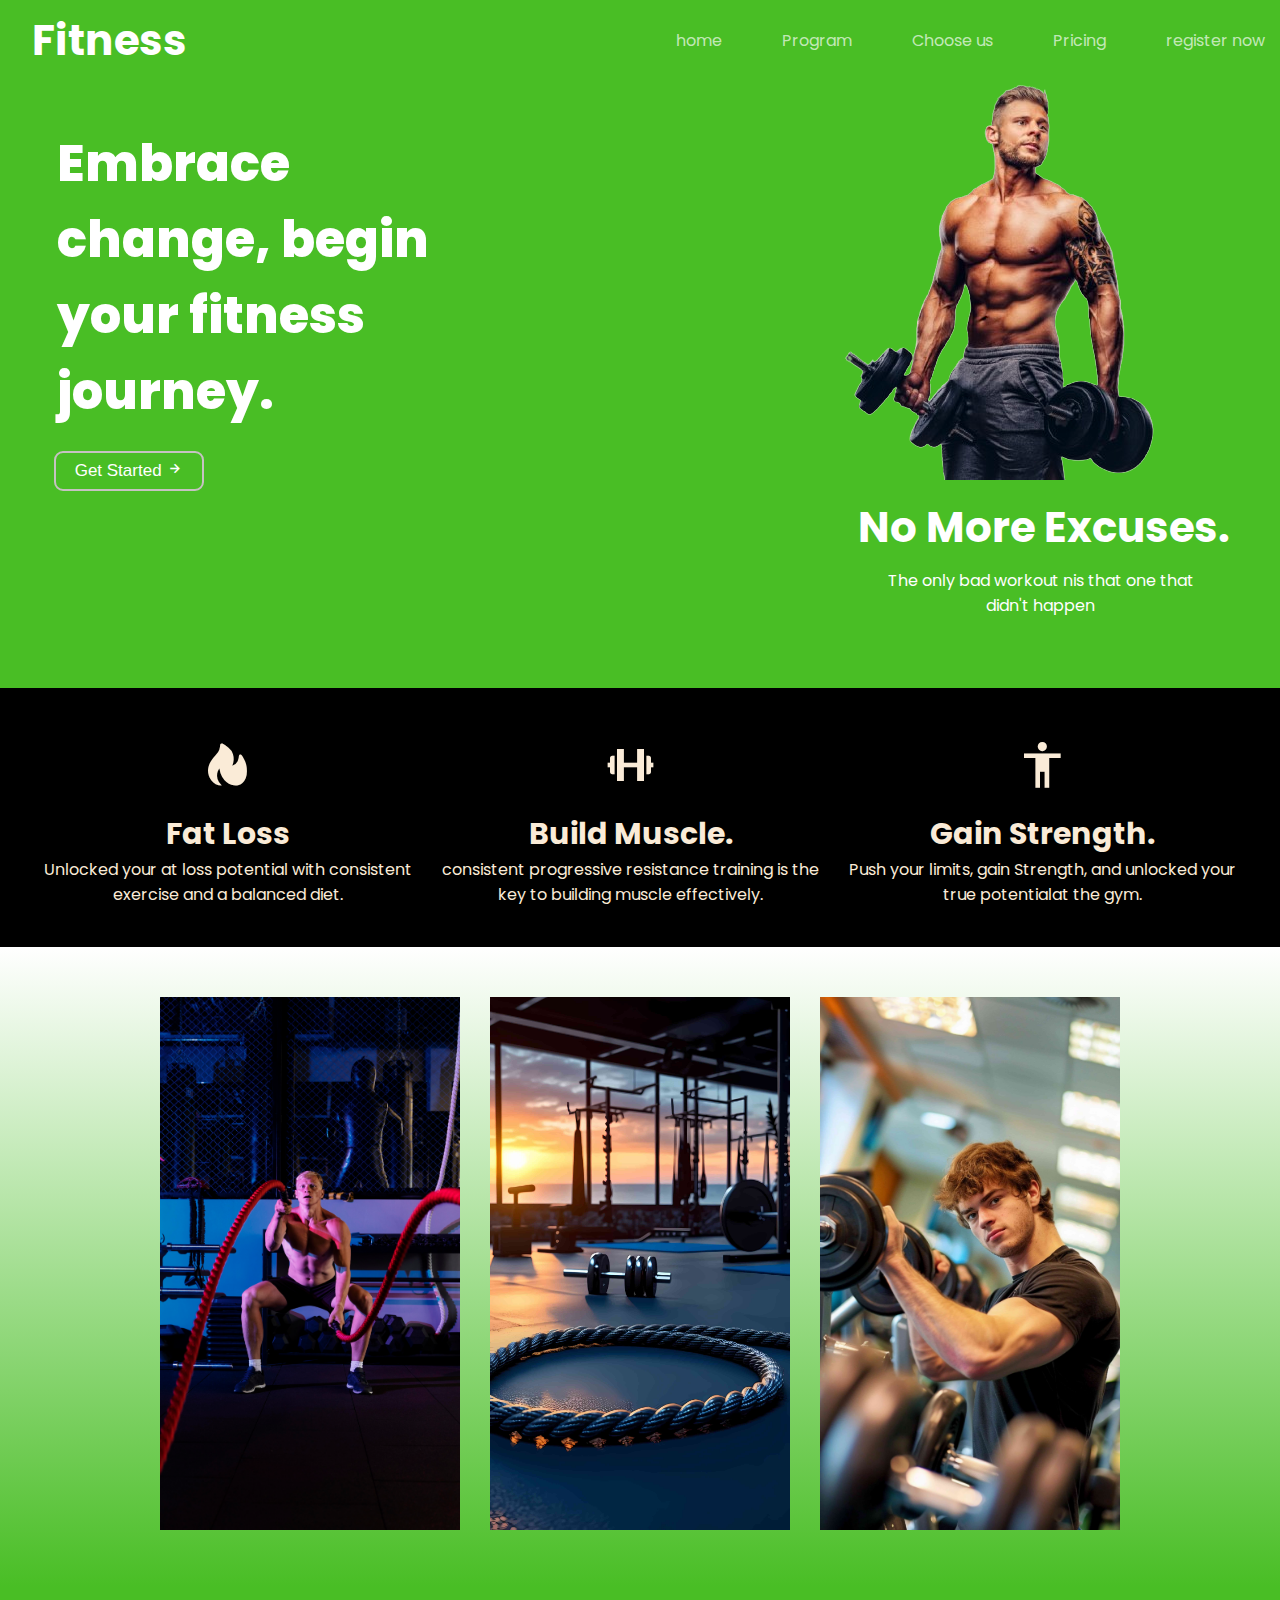
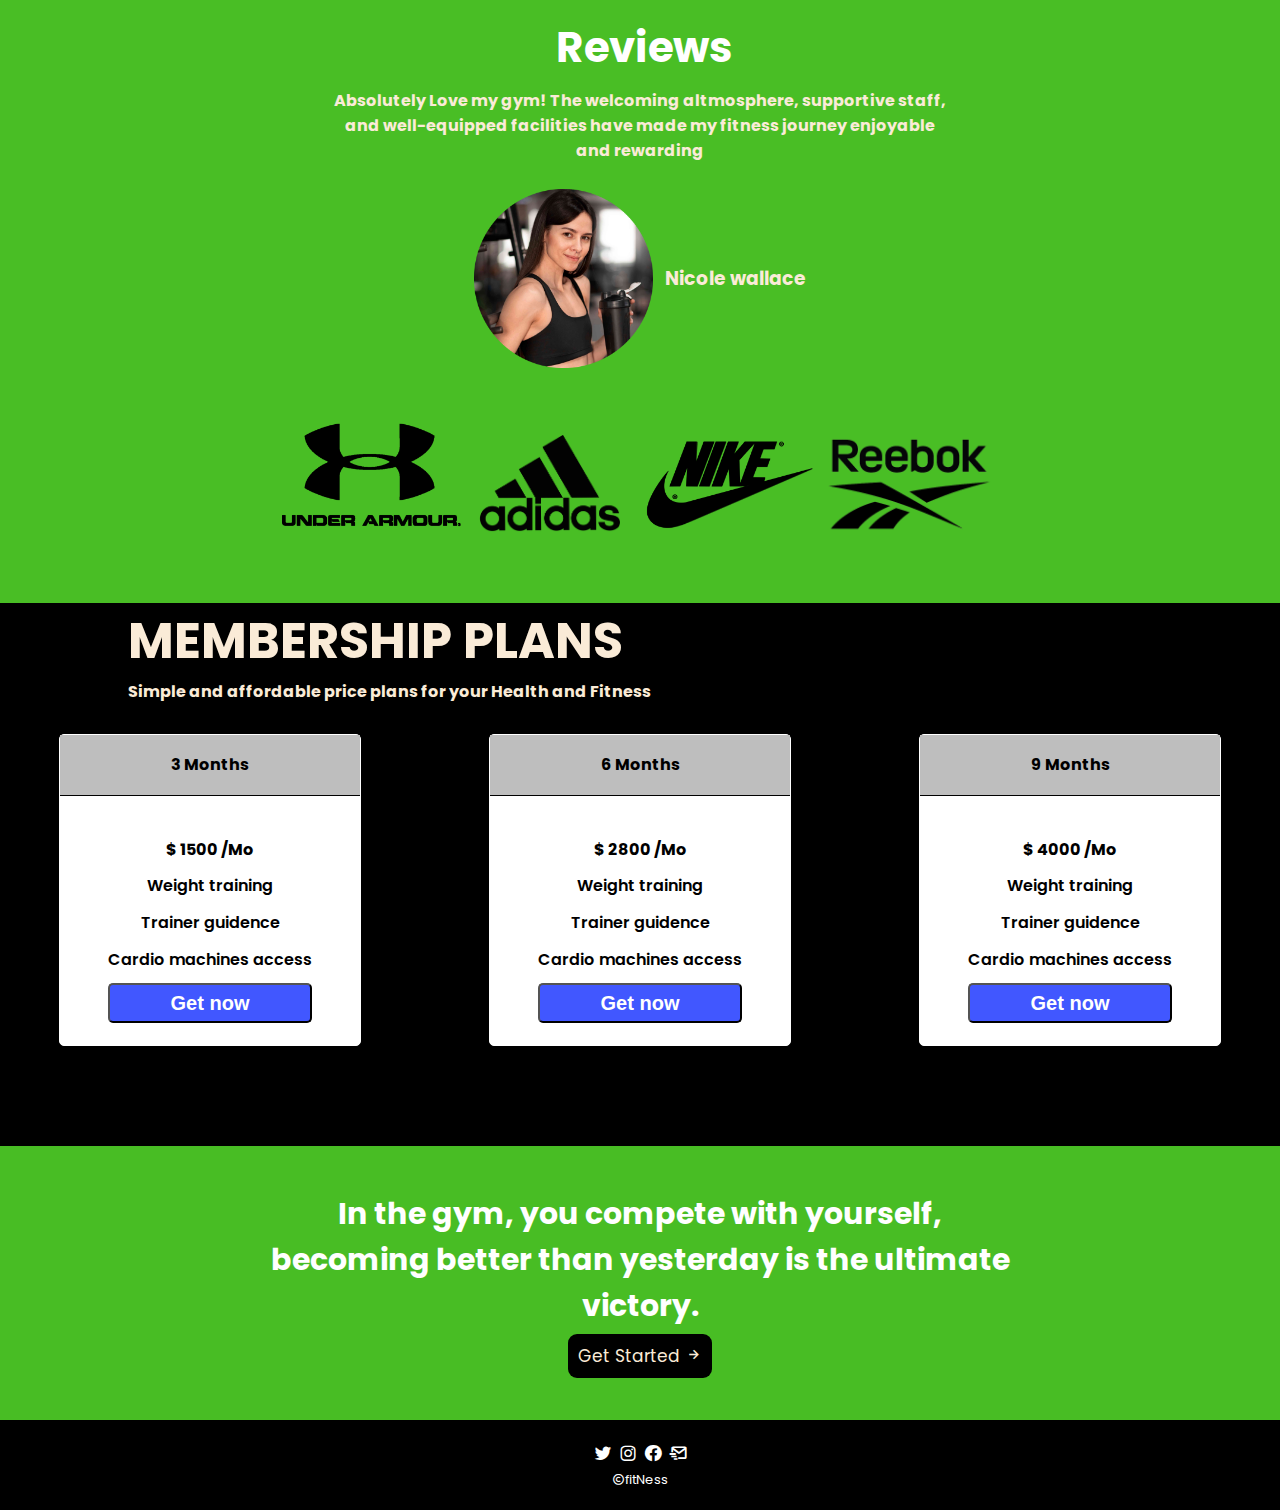
<file: index.html>
<!DOCTYPE html>
<html lang="en">
<head>
    <meta charset="UTF-8">
    <meta name="viewport" content="width=device-width, initial-scale=1.0">
    <title>Document</title>
    <link href='https://unpkg.com/boxicons@2.1.4/css/boxicons.min.css' rel='stylesheet'>  
    <link rel="preconnect" href="https://fonts.googleapis.com">
<link rel="preconnect" href="https://fonts.gstatic.com" crossorigin>
<link href="https://fonts.googleapis.com/css2?family=Poppins:ital,wght@0,100;0,200;0,300;0,400;0,500;0,600;0,700;0,800;0,900;1,100;1,200;1,300;1,400;1,500;1,600;1,700;1,800;1,900&display=swap" rel="stylesheet">
<link rel="stylesheet" href="style.css">
</head>
<body>
    <header>
        <nav>
            <div class="container" > 
             <div class="navlogo">
             <div class="fit">
                <h1>Fitness</h1>
                </div>
                <div class="colm" >
                    <a class="links" href="/index.html">home</a>
                    
                    <a class="links" href="plans.html">Program</a>
           
                    <a class="links" href="#">Choose us</a>
                
                    <a class="links" href="#pricing">Pricing</a>

                    <a class="links" href="/login.html"> register now </a>
                
                    <a class="menu" href="#"><i class='bx bx-menu'></i></a>
                </div>
            </div>
            </div>
        </nav>
    </header>
   <main>
    <div class="container1" id="home1">
        <div class="row">
            <div class="colm1">
                <h1 class="content">Embrace <br> change, begin <br> your fitness<br> journey.</h1>
                <button class="btn">Get Started
                    <i class="bx bx-right-arrow-alt"></i></button>
                
            </div>
            <div class="colm2">
                <img src="workout.png" alt="gym" />
                <h1 class="text"> No More Excuses. <br>  </h1>
                <p class="para">The only bad workout nis that one that <br> didn't happen</p>
            </div>
        </div>
    </div>
</main>
    <section class="container2">
        <div class="row2">
            <div class="icon"><i class='bx bxs-hot' ></i></div>
            <h3 class="featurehead">Fat Loss</h3>
            <p class="featurecontent">Unlocked your at loss potential with consistent<br> exercise and a balanced diet.</p>
    </div>
    <div class="row2">
        <div class="icon"><i class='bx bx-dumbbell'></i></div>
        <h3 class="featurehead">Build Muscle.</h3>
        <p class="featurecontent"> consistent progressive resistance training is the <br>key to building muscle effectively.</p>
</div>
<div class="row2">
    <div class="icon"><i class='bx bx-body' ></i></div>
    <h3 class="featurehead">Gain Strength.</h3>
    <p class="featurecontent">Push your limits, gain Strength, and unlocked your<br> true potentialat the gym.</p>
</div>
</section>
 <section class="container3">
    <div class="row3">
        <div class="pic1"><img src="gym1.jpg" />
        <div class="pikcontent">
            <h3>Cardio</h3>
            <p>Increase yourself heart rate.</p>
        </div>
         </div>
       <div class="pic1">
        <img src="gym2.jpg" />
        <div class="pikcontent">
            <h3>Strength</h3>
            <p>The pain you fell today is Strength.</p>
        </div>
        </div>
       <div class="pic1"><img src="gym3.jpg" />
        <div class="pikcontent">
            <h3>Biceps</h3>
            <p>One of them fav. workout</p>
        </div>
    </div>
    </div>
</section>
<section class="container4">
    <div class="row4">
        <div class="review">
            <h1>Reviews</h1>
            <h4>Absolutely Love my gym! The welcoming altmosphere, supportive staff, <br> and well-equipped facilities have made my fitness journey enjoyable <br> and rewarding </h4>
        </div>
        <div class="lady">
            <img src="gymlady.png" />  <h3>Nicole wallace</h3>
        </div>
        <div class="logo">
            <img class="brand1" src="armour.png" />
            <img class="brand2" src="adidas.png" />
            <img class="brand3" src="nike.png" />
            <img class="brand4" src="reebok.png"/>
        </div>
    </div>
</section>
<section>
  <div clsss="container5" id="pricing">
       <div class="row5">
           <div class="plan">
             <h2>MEMBERSHIP PLANS</h2>
             <P><b>Simple and affordable price plans for your Health and Fitness</b></P>

           </div>
<div class="mem">       
           <div class="colm5">
      <div class="mon">
          <h4>3 Months</h4>
      </div>
      <div class="pn">
       <h4>$ 1500 /Mo</h4>
       <p>Weight training</p>
         
        <p> Trainer guidence</p>
         
         <p>Cardio machines access</p>
    
       <div class="btn2">
        
        <input  type="button" value="Get now">
       </div>
     </div>
    </div>
     <div class="colm5">
      <div class="mon">
       <h4>6 Months</h4>
   </div>
      <div class="pn">
       <h4>$ 2800 /Mo</h4>
       <p>Weight training</p>
         
        <p> Trainer guidence</p>
         
         <p>Cardio machines access</p>

    
      <div class="btn2">
       <input  type="button" value="Get now">
      </div>
    </div>
     </div>
      <div class="colm5">
      <div class="mon">
       <h4>9 Months</h4>
   </div>
      <div class="pn">
       <h4>$ 4000 /Mo</h4>
       <p>Weight training</p>
         
        <p> Trainer guidence</p>
         
         <p>Cardio machines access</p> 

      <div class="btn2">
       <input  type="button" value="Get now">
      </div>
     </div>
    </div>
   </div>
 </div>
</div>
</section>
<section class="container6">
<div class="row6">
    <div class="colm6">
        <p><b>In the gym, you compete with yourself, <br> becoming better than yesterday is the ultimate<br>
        victory.</b></p>
        <a class="btn3"  href="/login.html">Get Started
            <i class="bx bx-right-arrow-alt"></i></a>
    </div>
</div>  
</section>
<footer>
      <div class="container7">
        <div class="social">
       <div class="media">
        <i class='bx bxl-twitter'></i>
        <i class='bx bxl-instagram' ></i>
        <i class='bx bxl-facebook-circle'></i>
        <i class='bx bx-mail-send'></i>
       </div>  
       <div class="copyryt">
        <i class='bx bx-copyright' ></i><span><p>fitNess</p></span>
       </div>
    </div>
</div>
</footer> 
</body>
</html>
</file>
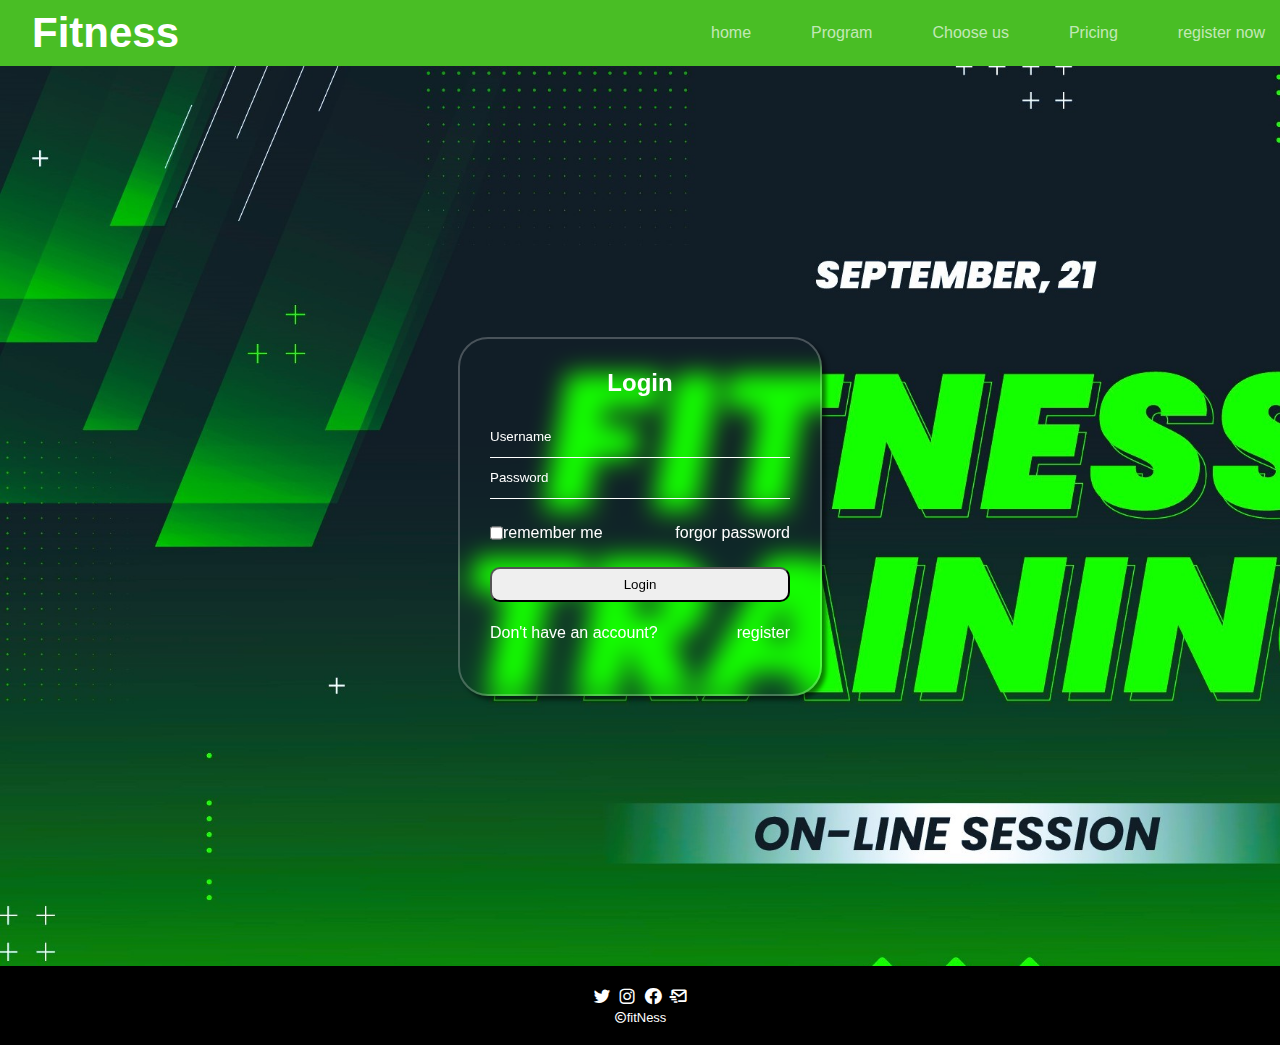
<file: login.html>
<!DOCTYPE html>
<html lang="en">
<head>
    <meta charset="UTF-8">
    <meta name="viewport" content="width=device-width, initial-scale=1.0">
    <title>Document</title>
    <link href='https://unpkg.com/boxicons@2.1.4/css/boxicons.min.css' rel='stylesheet'>  
    <link rel="stylesheet" href="style.css">
    <style>
    body {
            margin: 0;
            padding: 0;
        }
        
    .container0 {
            height: 100vh;
            width: 100%;
            background-color: blue;
            display: flex;
            justify-content: center;
            align-items: center;
            background-image:url(training.jpg); 
            background-size: cover;
        }
    .box0 {
            background-color: rgba(255, 255, 255, 0.1.5); 
            padding: 30px;
            border-radius: 30px;
            border: 2px solid rgba(255, 255, 255, 0.241);
            backdrop-filter: blur(12px );
            width: 300px;
            box-shadow: 4px 4px 4px  rgba(0, 0, 0,.5);
        }
    .box0 form{
            display : flex; 
            flex-direction: column;
            align-items: center;
            justify-content: center;
            height: 300px; 
            gap: 30px; 
        }
    .container0 h2 {
            color: white;
            text-align: center;
            margin-bottom: 20px;
        }
    .inputFields{
             color: white; 
            background: transparent;
            border: none;
            border-bottom: 1px solid white;
            width: 100%; 
            height: 40px;
        }
    input::placeholder{
            color: white;
        }
    .inputgroup{
            width: 100%;
        }
    button {
            width: 100%;
            height: 25px;
            border-radius: 5px;
            color: black;
            cursor: pointer;
        }
    .colm0{
            display: flex;
            justify-content:flex-start;
        }
        .colm0 .checkbox{
            cursor: pointer;
        }
    .forgotpswd{
            display: flex;
            justify-content: space-between;
            align-items: center;
            margin: 25px 0;
            color: white;
        }
        .forgotpswd .pswd a{
            color: white;
            text-decoration: none;
        }
        .register-link{
            margin: 22px 0;
            color:white;
            display: flex;
            justify-content: space-between;
            cursor: pointer;
        }
    </style>
</head> 
<body>
    <header>
        <nav>
            <div class="container" >
             <div class="navlogo">
             <div class="fit">
                <h1>Fitness</h1>
                </div>
                <div class="colm" >
                    <a class="links" href="/index.html">home</a>
                    
                    <a class="links" href="plans.html">Program</a>
           
                    <a class="links" href="#">Choose us</a>
                
                    <a class="links" href="#pricing">Pricing</a>

                    <a class="links" href="/login.html">register now </a>

                    <a class="menu" href="#"><i class='bx bx-menu'></i></a>
                </div>
            </div>
            </div>
        </nav>
    </header>
  <div class="container0">
        <form class="box0">
            <h2>Login</h2>

            <div class="input">
                <input class="inputFields" type="text" id="username" name="username" required placeholder="Username">  
            </div>

            <div class="input">
                <input   class="inputFields" type="password" id="password" name="password" required placeholder="Password">
            </div>
            <div class="forgotpswd">
            <div class="colm0">
                <input class="checkbox" type="checkbox" id="remember me"> <p> remember me</p>
        </div>
        <div class="pswd">
            <a href="forgot password">forgor password</a> 
        </div>
    </div>
        <button style="border-radius: 10px; height: 35px;" type="submit">Login</button>
            <p class="register-link">Don't have an account?   <a style=" color:white; text-decoration: none;" href="#">register</a></p>
        </form>
    </div>
    <footer>
        <div class="container7">
          <div class="social">
         <div class="media">
          <i class='bx bxl-twitter'></i>
          <i class='bx bxl-instagram' ></i>
          <i class='bx bxl-facebook-circle'></i>
          <i class='bx bx-mail-send'></i>
         </div>  
         <div class="copyryt">
          <i class='bx bx-copyright' ></i><span><p>fitNess</p></span>
         </div>
      </div>
  </div>
  </footer> 
</body>
</html>
</file>
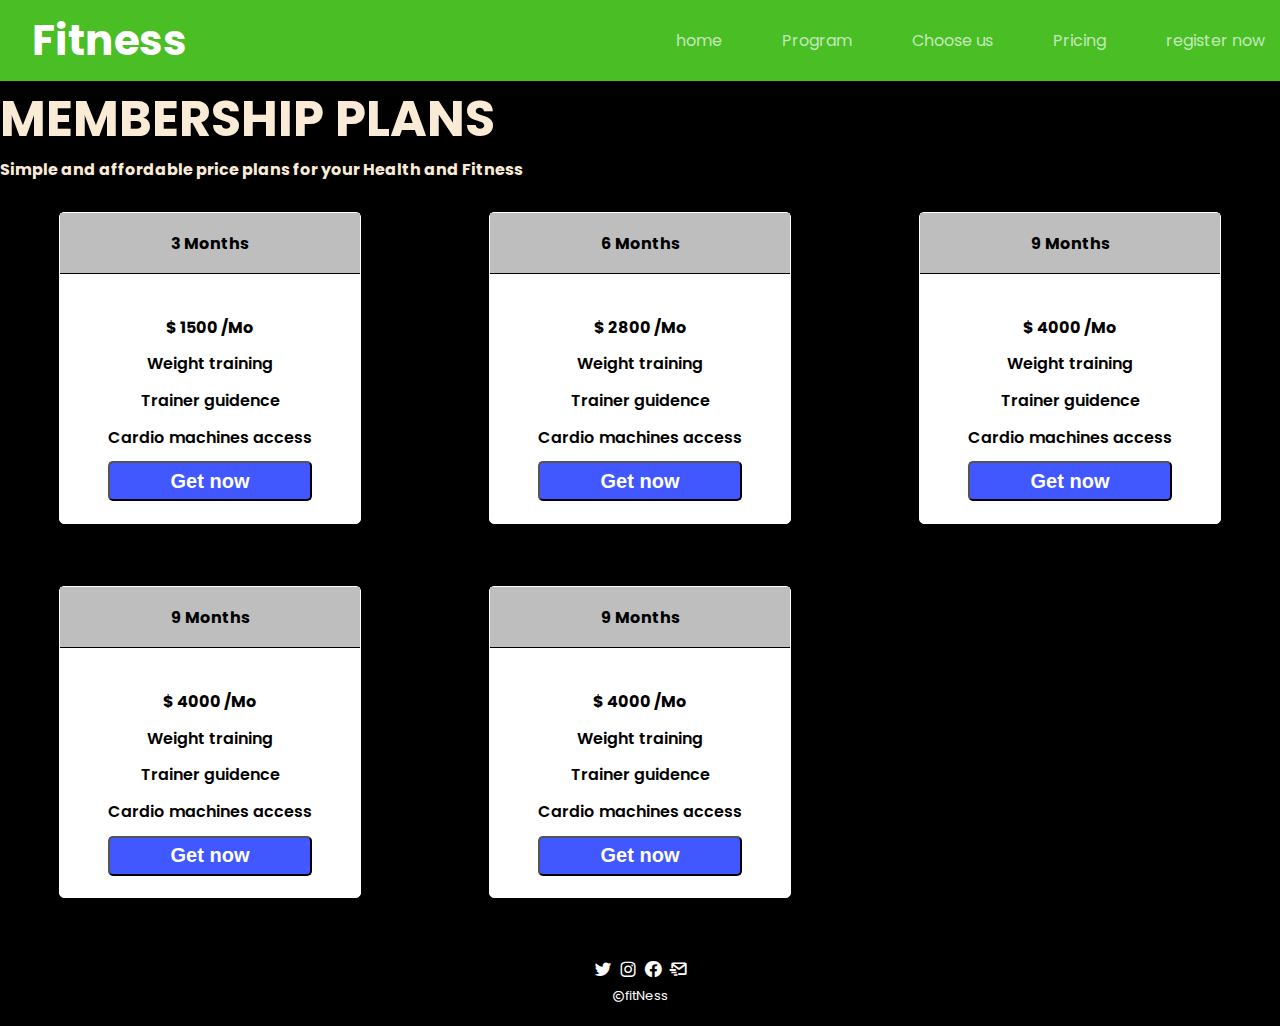
<file: plans.html>
<!DOCTYPE html>
<html lang="en">
<head>
    <meta charset="UTF-8">
    <meta name="viewport" content="width=device-width, initial-scale=1.0">
    <title>Document</title>
    
    <link href='https://unpkg.com/boxicons@2.1.4/css/boxicons.min.css' rel='stylesheet'>  
    <link rel="preconnect" href="https://fonts.googleapis.com">
<link rel="preconnect" href="https://fonts.gstatic.com" crossorigin>
<link href="https://fonts.googleapis.com/css2?family=Poppins:ital,wght@0,100;0,200;0,300;0,400;0,500;0,600;0,700;0,800;0,900;1,100;1,200;1,300;1,400;1,500;1,600;1,700;1,800;1,900&display=swap" rel="stylesheet">
<link rel="stylesheet" href="style.css">
</head>
<body> 
    <header>
        <nav>
            <div class="container" >
             <div class="navlogo">
             <div class="fit">
                <h1>Fitness</h1>
                </div>
                <div class="colm" >
                    <a class="links" href="/index.html">home</a>
                    
                    <a class="links" href="plans.html">Program</a>
           
                    <a class="links" href="#">Choose us</a>
                
                    <a class="links" href="#pricing">Pricing</a>

                    <a class="links" href="/login.html">register now </a>

                    <a class="menu" href="#"><i class='bx bx-menu'></i></a>
                </div>
            </div>
            </div>
        </nav>
    </header>
<section>
           <div clsss="container10" >  
           <div class="row10">

               <div class="plan10">
                 <h2>MEMBERSHIP PLANS</h2>
                 <P><b>Simple and affordable price plans for your Health and Fitness</b></P>
               </div>

    <div class="mem10">       
         <div class="colm10">
        <div class="mon10">
              <h4>3 Months</h4>
        </div>
        <div class="pn10">
              <h4>$ 1500 /Mo</h4>
              <p>Weight training</p>
              <p> Trainer guidence</p>
              <p>Cardio machines access</p>
         <div class="btn10">
              <input  type="button" value="Get now">
         </div> </div> </div>

          <div class="colm10">
          <div class="mon10">
           <h4>6 Months</h4>
           </div>
          <div class="pn10">
           <h4>$ 2800 /Mo</h4>
           <p>Weight training</p>
            <p> Trainer guidence</p>
             <p>Cardio machines access</p>
          <div class="btn10">
           <input  type="button" value="Get now">
          </div> </div> </div>

          <div class="colm10">
          <div class="mon10">
           <h4>9 Months</h4>
           </div>
           <div class="pn">
           <h4>$ 4000 /Mo</h4>
           <p>Weight training</p>
            <p> Trainer guidence</p>
             <p>Cardio machines access</p> 
          <div class="btn2">
           <input  type="button" value="Get now">
          </div> </div>  </div>
        
          <div class="colm10">
            <div class="mon10">
             <h4>9 Months</h4>
             </div>
             <div class="pn">
             <h4>$ 4000 /Mo</h4>
             <p>Weight training</p>
              <p> Trainer guidence</p>
               <p>Cardio machines access</p> 
            <div class="btn2">
             <input  type="button" value="Get now">
            </div> </div>  </div>

            <div class="colm10">
                <div class="mon10">
                 <h4>9 Months</h4>
                 </div>
                 <div class="pn">
                 <h4>$ 4000 /Mo</h4>
                 <p>Weight training</p>
                  <p> Trainer guidence</p>
                   <p>Cardio machines access</p> 
                <div class="btn2">
                 <input  type="button" value="Get now">
                </div> </div>  </div>

       </div>
     </div>
    </div>


</section>
<footer>
    <div class="container7">
      <div class="social">
     <div class="media">
      <i class='bx bxl-twitter'></i>
      <i class='bx bxl-instagram' ></i>
      <i class='bx bxl-facebook-circle'></i>
      <i class='bx bx-mail-send'></i>
     </div>  
     <div class="copyryt">
      <i class='bx bx-copyright' ></i><span><p>fitNess</p></span>
     </div>
  </div>
</div>
</footer> 
</body>
</html>
</file>
<file: style.css>
body {
    padding: 0;
    margin: 0;
    background-color: #49Be25;
    font-family: "Poppins", sans-serif;
    animation-name: fade;
    animation-duration: 1s;
}
* {
    MARGIN:0;
    padding: 0;
}

@keyframes fade {
    0% {
        opacity: 0;
    }

    100% {
        opacity: 100;
    }
}

html{
    padding: 0;
    margin: 0;
    width: 100%;
    box-sizing: border-box;
}

.container {
    height: 100%;
    color: white;
   
}

.navlogo {
    display: flex;

    align-items: center;
    flex-direction: row;
    padding: 0 15px;
   justify-content: space-between;
}

.fit {
    color: white;
    font-size: 30px;
}

.colm {
    display: flex;
    gap: 60px;

}

.colm a {
    color: rgba(255, 255, 255, 0.683);
    text-decoration: none;
}

.colm a:hover {
    color: rgb(0, 0, 0);
}
.menu{
    display:none;
}

@media screen and (max-width:480px) {
    .links{
        display: none;
    }
    .menu{
        display:block;
        font-size: 30px;
    }
    .row{
        flex-direction: column;
    }
   .colm2{
       display: flex;
       flex-direction: column;
       justify-content: center;
       align-items: center; 
   }
    .container2{
        flex-direction: column;gap: 50px;
    }
    .row3{
        flex-direction: column;
    }
    .container3 .pic1{
        width: 100%;
        transition: ALL ease-in-out .1S;
    }
    .row3 .pic1:hover{
        scale:none;
    }
    .row4{
        flex-direction: column;
    }
    .row5{
        flex-direction: column;
    }
    .row5 .mem{
        flex-direction: column;
        gap:45px;
    }
    .row6{
       flex-direction: column;  
    } 
    .social{
        flex-direction: column;
    }
    .row10 .mem10{
     display: flex;
     flex-direction: column;
     gap: 50px;
    }
    
}



.container1 {
    height: 100%;
    width: 100%;
    align-items: center;
}

.content {
    font-weight: 800;
    font-size: 50px;
    color: white;
    margin-top: 45px;
    text-align: left;
}

.btn {
    height: 40px;
    width: 150px;
    font-size: 17px;
    color: white;
    padding: 4px;
    margin-top: 3%;
    margin-left: 14PX;
    border-radius: 9px;
    cursor: pointer;
    background: transparent;
    border: 2px solid rgb(198, 194, 194);
}

.btn:hover {
    background-color: white;
    color: black;
}

.row {
    display: flex;
    justify-content: space-between;
    max-width: 1200px;
    margin: auto;
}

h1,
text {
    text-align: center;
    margin: 9px;
    padding-left: 8px;
    font-size: 42px;
    color: white;
}

.para {
    color: white;
    text-align: center;
}

/* span {
    display: inline-block;
    margin-left: 20%;

} */

.container2 {
    display: flex;
    justify-content: center;
    align-items: center;
    margin-top: 70px;
    padding-top: 40px;
    padding-bottom: 40px;
    width: 100%;
    height: 100%;
    gap: 30px;
    background-color: black;
    color: antiquewhite;
}

.icon {
    text-align: center;
    font-size: 55px;
}

.icon:hover {
    color: #49Be25;
}

.featurehead {
    font-size: 30px;
    text-align: center;
}

.featurecontent {
    text-align: center;
}


/* section 3 css start  */
.container3 {
    height: 100%;
    width: 100%;
    background: linear-gradient(0deg, rgba(73, 190, 37, 1) 0%, rgba(255, 255, 255, 1) 100%);
padding: 50px 0;
}

.pic1 {
    width: 300px;
    aspect-ratio: 9/16;
    transition: ALL ease-in-out .4S;
    position: relative;
}
.pic1 img {
    object-fit: cover;
    height: 100%;
    width: 100%;

}

.pikcontent{

position: absolute;
top: 0;
height: 100%;
width: 100%;
background-color: #49be2555;
display: none;
flex-direction: column;
justify-content: center;
align-items: center;
color: white;
}
.row3 {
    display: flex;
    height: 100%;
    justify-content:center;
  max-width: 1200px;
  margin: auto;
  gap: 30px;

}

.pic1:hover {
    scale: 1.1;
}
.pic1:hover .pikcontent{
    display: flex;

}

/* section 3 css End  */

/* section 4 css start */
.container4 {}

.row4 {
    width: 100%;
    display: flex;
    justify-content: center;
    align-items: center;
    text-align: center;
    color: antiquewhite;
    flex-direction: column;
    padding-top: 20px;
}

.lady img {
    width: 100%;
    display: flex;
    justify-content: center;
    align-items: center;
    height: 14%;
    width: 14%;
    display: inline-block;
    margin-right: 1%;

}

.lady {
    display: flex;
    justify-content: center;
    align-items: center;
    padding-top: 2%;
}

.logo {
    display: flex;
    flex-direction: row;
    justify-content: center;
    align-items: center;
    padding-top: 2%;
}

.logo img {
    width: 14%;
    height: 14%;
    object-fit: scale-down; 
}

/* section 4 css end */



/* section 5 css start */

.row5 {
    background-color: black;
    padding: 0 0 100px 0;
}

.mem {
    display: flex;
    justify-content: center;
    align-items: center;
    gap: 10%;
}

.plan {
    margin: 30px 10%;
    max-width: 1200px;
    color: antiquewhite;
}

.plan h2 {
    font-size: 50px;
}

.colm5 {
    width: 300px;
    display: flex;
    justify-content: space-between;
    align-items: center;
    flex-direction: column;
    border: 1px solid white;
    background-color: white;
    color: black;
    border-radius: 5px;
    text-align: center;
    aspect-ratio: 3/4;
    height: 300px;
    padding-bottom: 10px;

}

.colm5 .mon {

    border-bottom: 1px solid black;
    width: 100%;
    display: flex;
    align-items: center;
    justify-content: center;
    /* border-radius: 5px 5px 0px 0px; */
    background-color: rgb(190, 190, 190);
    height: 20%;

}

.pn {
height: 70%;
display: flex;
justify-content: space-evenly;
flex-direction: column;

}

.mon h4 {
    margin: 10px;
}

.pn p {
    font-weight: 600;
}


.btn2 input {
    width: 100%;
    height: 40px;
    background-color: rgb(65, 87, 255);
    border-radius: 5px;
    color: rgb(255, 255, 255);
    font-weight: 600;
    font-size: 20px;
}
/* section 5 css end */


/* section 6 css start */


.colm6 {
    color:white;
    /* display: flex; */
    justify-content: center;
    text-align: center;
    flex-direction: column;
    padding: 45px 0;
    font-size: 30px;
    background-color: #49be2555;
}
.btn3 {
    height: 40px;
    width: 150px;
    font-size: 17px;
    color: antiquewhite;
    border-radius: 9px;
    cursor: pointer;
    background-color: black;
    padding:10px;
    text-decoration: none;
}
.btn3:hover {
    
    background-color: rgb(5, 157, 0);
}
/* section 6 css end */


/* section 7 css start */
.social {
    display: flex;
    justify-content: center;
    flex-direction: column;
    align-items: center;
    background-color: black;
    padding: 20px 0;
    color: white;
    font-size: 20px;
}
.copyryt  {
    display: flex;
    align-items: center;
    font-size: small;

}
/* section  css end */


 /* plans.html css start */

 .row10 {
    background-color: black;
    padding: 0 0 100px 0;
}

.mem10 {
    display: grid;
    grid-template-columns: auto auto auto ;
    grid-template-rows: auto auto ;
    justify-content: center;
    align-items: center;
    gap: 10%;
    /* width: 100%; */
}

.plan10 {
   padding-bottom: 30px;
    max-width: 1200px;
    color: antiquewhite;
}

.plan10 h2 {
    font-size: 50px;
}

.colm10 {
    width: 300px;
    display: flex;
    justify-content: space-between;
    align-items: center;
    flex-direction: column;
    border: 1px solid white;
    background-color: white;
    color: black;
    border-radius: 5px;
    text-align: center;
    aspect-ratio: 3/4;
    height: 300px;
    padding-bottom: 10px;

}

.colm10 .mon10 {

    border-bottom: 1px solid black;
    width: 100%;
    display: flex;
    align-items: center;
    justify-content: center;
    /* border-radius: 5px 5px 0px 0px; */
    background-color: rgb(190, 190, 190);
    height: 20%;

}

.pn10 {
height: 70%;
display: flex;
justify-content: space-evenly;
flex-direction: column;

}

.mon10 h4 {
    margin: 10px;
}

.pn10 p {
    font-weight: 600;
}
.btn10 input {
    width: 100%;
    height: 40px;
    background-color: rgb(65, 87, 255);
    border-radius: 5px;
    color: rgb(255, 255, 255);
    font-weight: 600;
    font-size: 20px;
}
</file>
